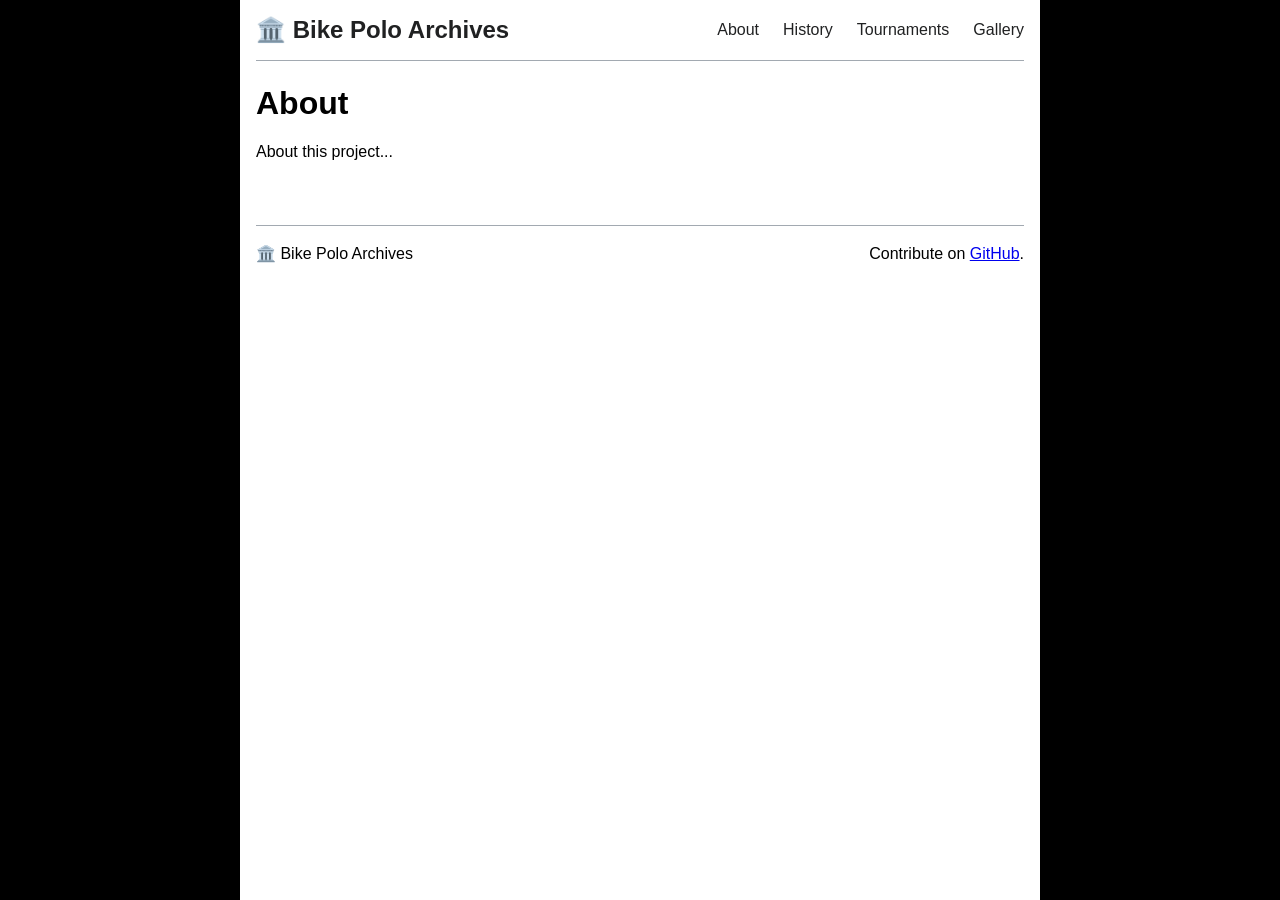
<file: index.html>
<!doctype html>
<html lang='en'>
<head>
  <meta charset='utf-8'>
  <meta name='viewport' content='width=device-width, initial-scale=1.0'>
  <title>About — 🏛️ Bike Polo Archives</title>
  <link rel='stylesheet' href='styles.css'>
</head>
<body>
  <header>
    <a href='index.html'>🏛️ Bike Polo Archives</a>
    <nav>
      <a href='index.html'>About</a>
      <a href='history.html'>History</a>
      <a href='tournaments.html'>Tournaments</a>
      <a href='gallery.html'>Gallery</a>
    </nav>
  </header>
  <main>
    <h1>About</h1>
    <p>About this project...</p>
  </main>
  <footer>
    <span>🏛️ Bike Polo Archives</span>
    <span>Contribute on <a href='https://github.com/genkimarshall/BikePoloArchives'>GitHub</a>.</span>
  </footer>
</body>
</html>
</file>
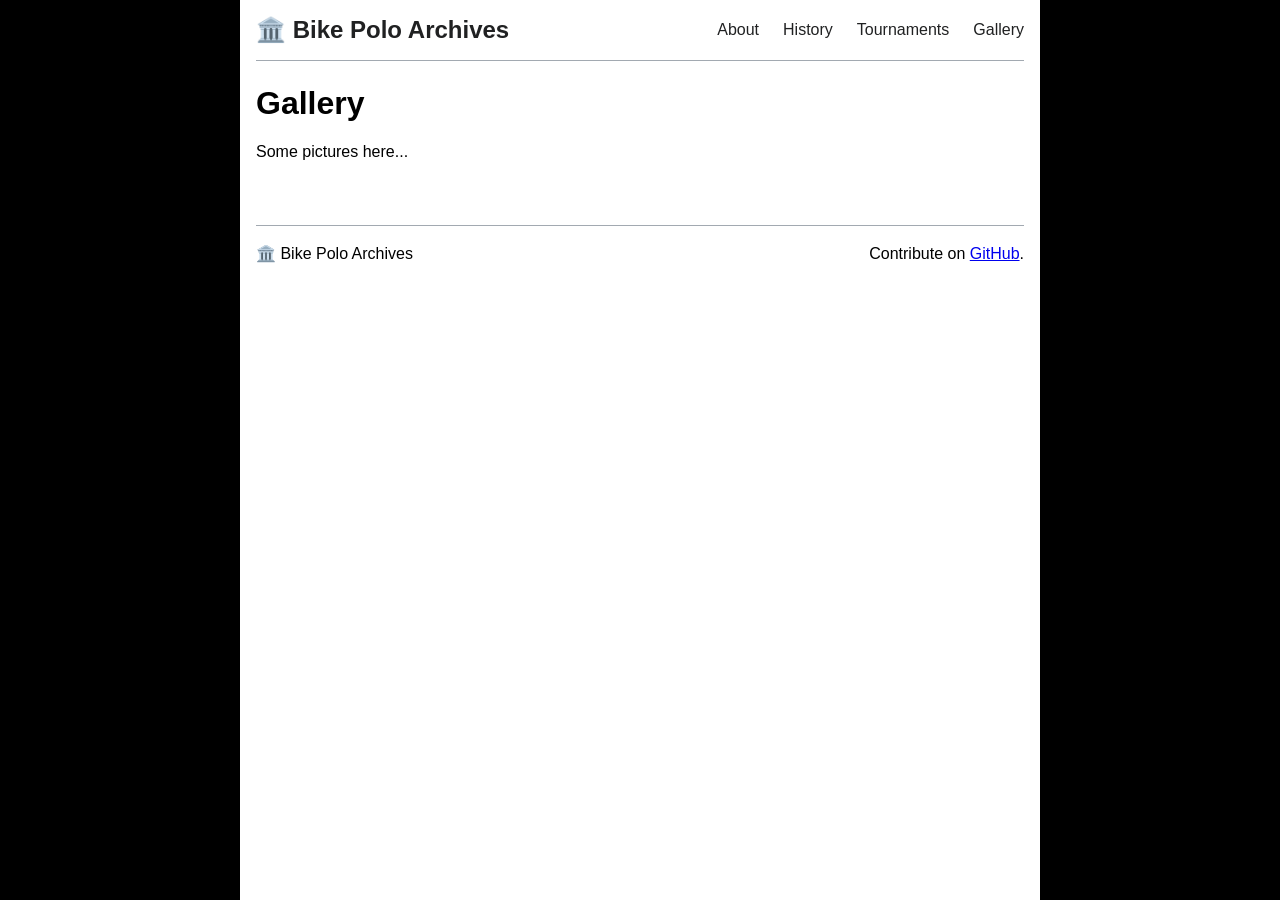
<file: gallery.html>
<!doctype html>
<html lang='en'>
<head>
  <meta charset='utf-8'>
  <meta name='viewport' content='width=device-width, initial-scale=1.0'>
  <title>Gallery — 🏛️ Bike Polo Archives</title>
  <link rel='stylesheet' href='styles.css'>
</head>
<body>
  <header>
    <a href='index.html'>🏛️ Bike Polo Archives</a>
    <nav>
      <a href='index.html'>About</a>
      <a href='history.html'>History</a>
      <a href='tournaments.html'>Tournaments</a>
      <a href='gallery.html'>Gallery</a>
    </nav>
  </header>
  <main>
    <h1>Gallery</h1>
    <p>Some pictures here...</p>
  </main>
  <footer>
    <span>🏛️ Bike Polo Archives</span>
    <span>Contribute on <a href='https://github.com/genkimarshall/BikePoloArchives'>GitHub</a>.</span>
  </footer>
</body>
</html>
</file>
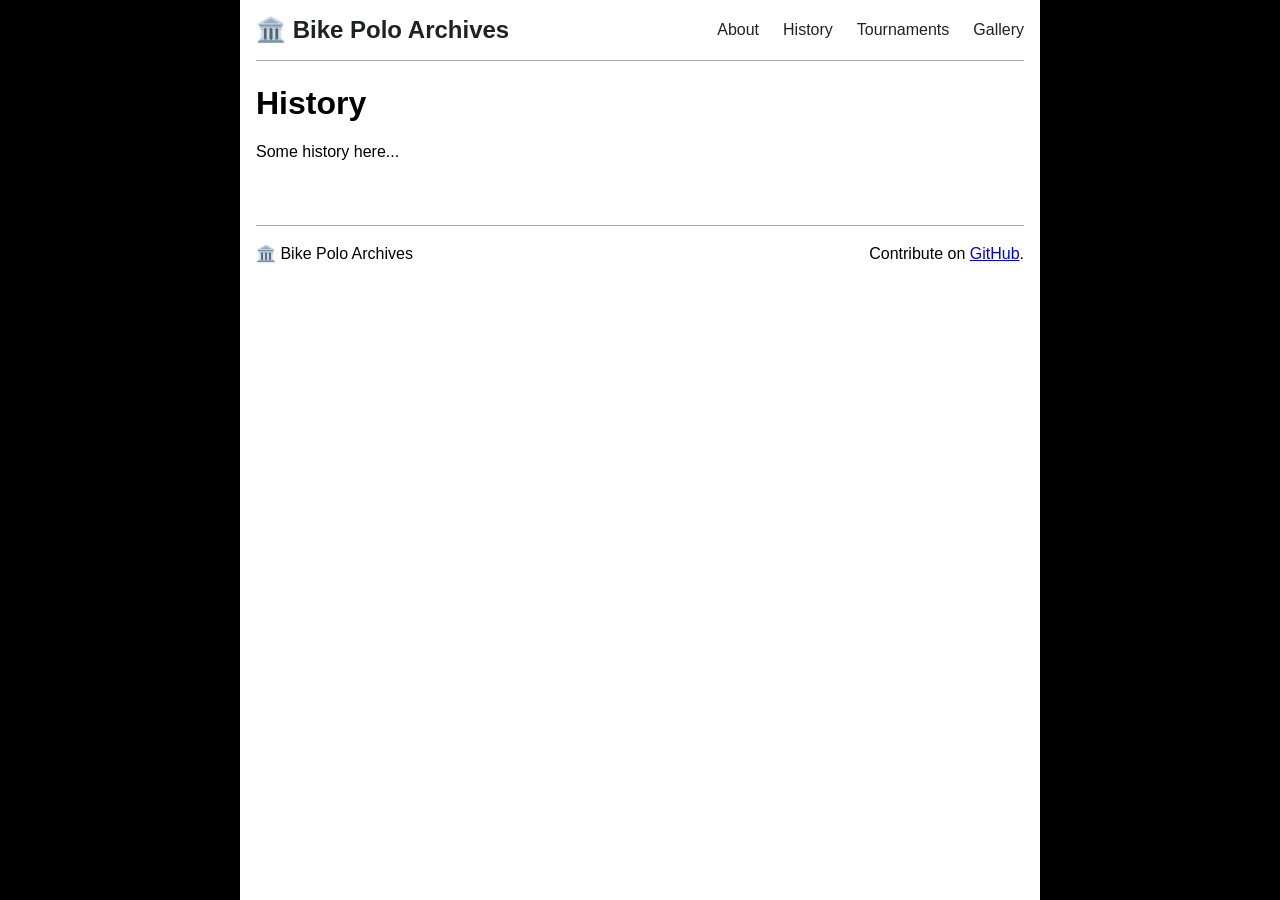
<file: history.html>
<!doctype html>
<html lang='en'>
<head>
  <meta charset='utf-8'>
  <meta name='viewport' content='width=device-width, initial-scale=1.0'>
  <title>History — 🏛️ Bike Polo Archives</title>
  <link rel='stylesheet' href='styles.css'>
</head>
<body>
  <header>
    <a href='index.html'>🏛️ Bike Polo Archives</a>
    <nav>
      <a href='index.html'>About</a>
      <a href='history.html'>History</a>
      <a href='tournaments.html'>Tournaments</a>
      <a href='gallery.html'>Gallery</a>
    </nav>
  </header>
  <main>
    <h1>History</h1>
    <p>Some history here...</p>
  </main>
  <footer>
    <span>🏛️ Bike Polo Archives</span>
    <span>Contribute on <a href='https://github.com/genkimarshall/BikePoloArchives'>GitHub</a>.</span>
  </footer>
</body>
</html>
</file>
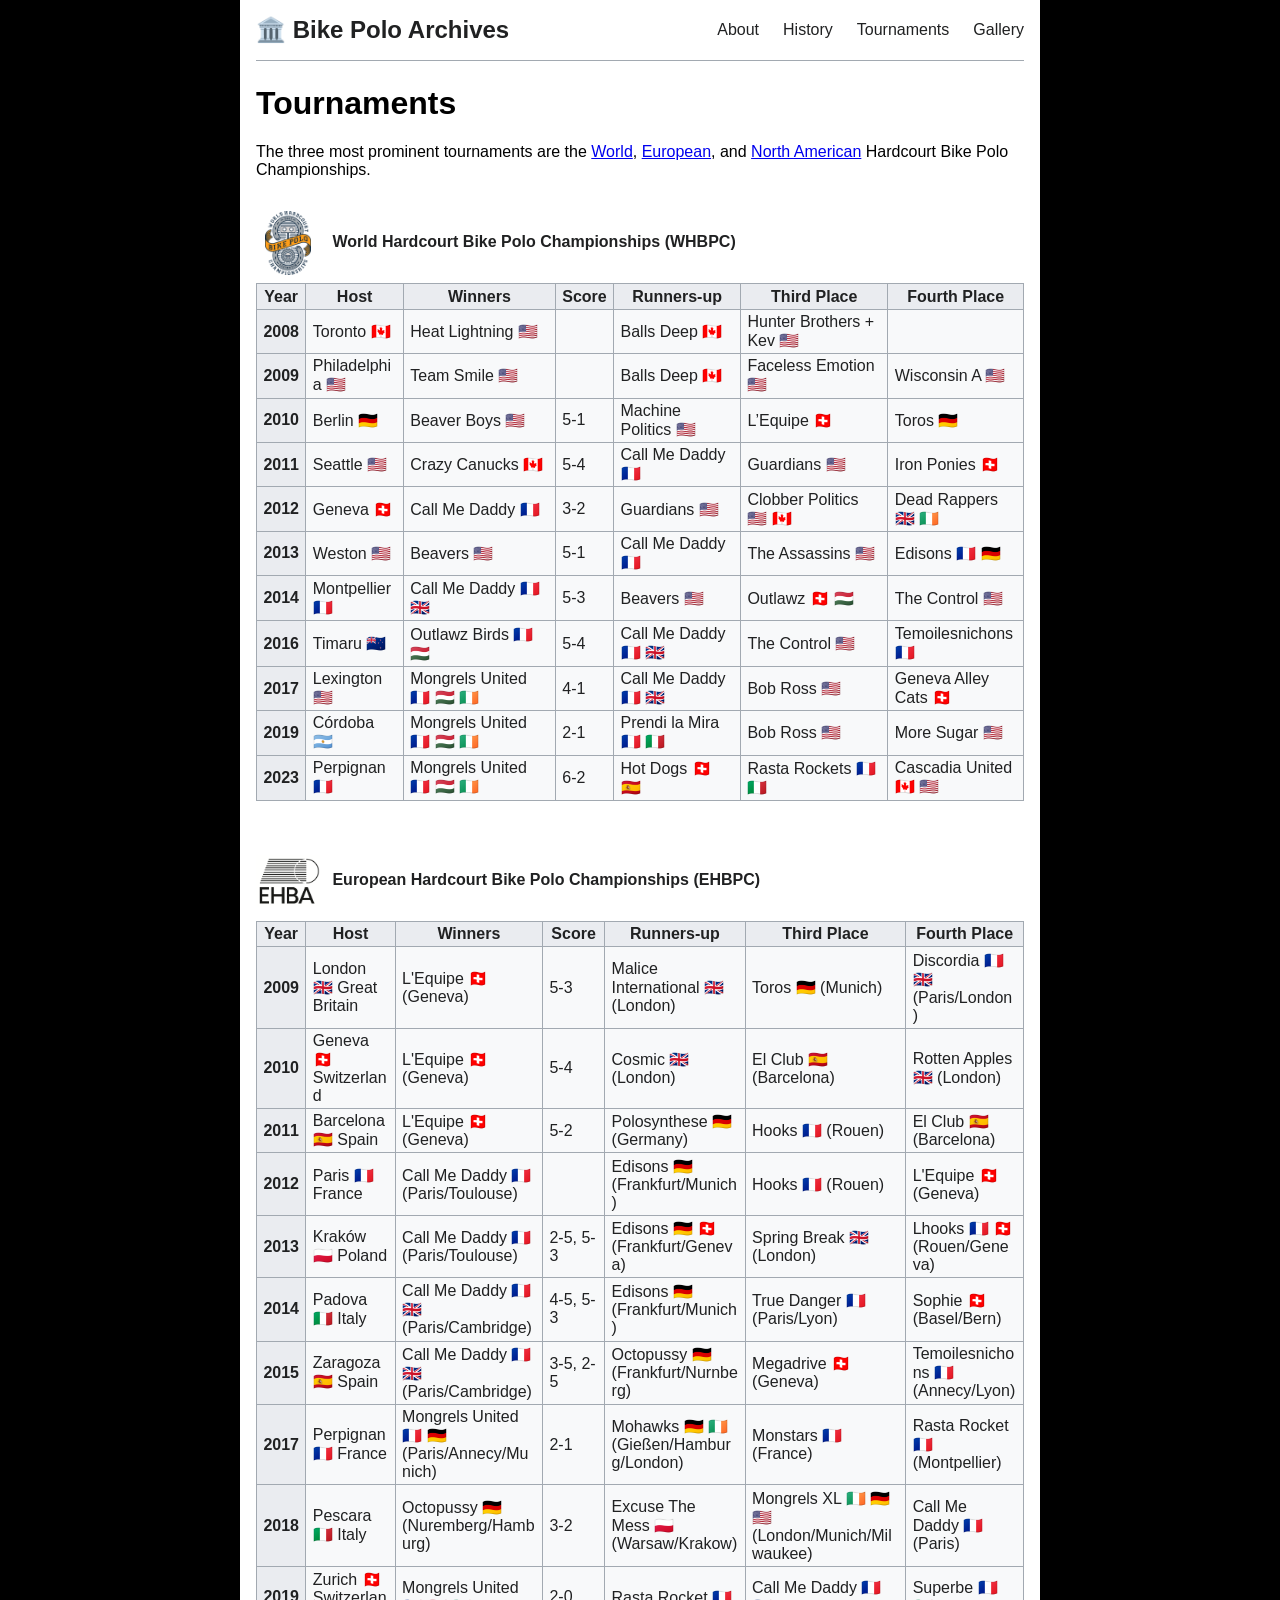
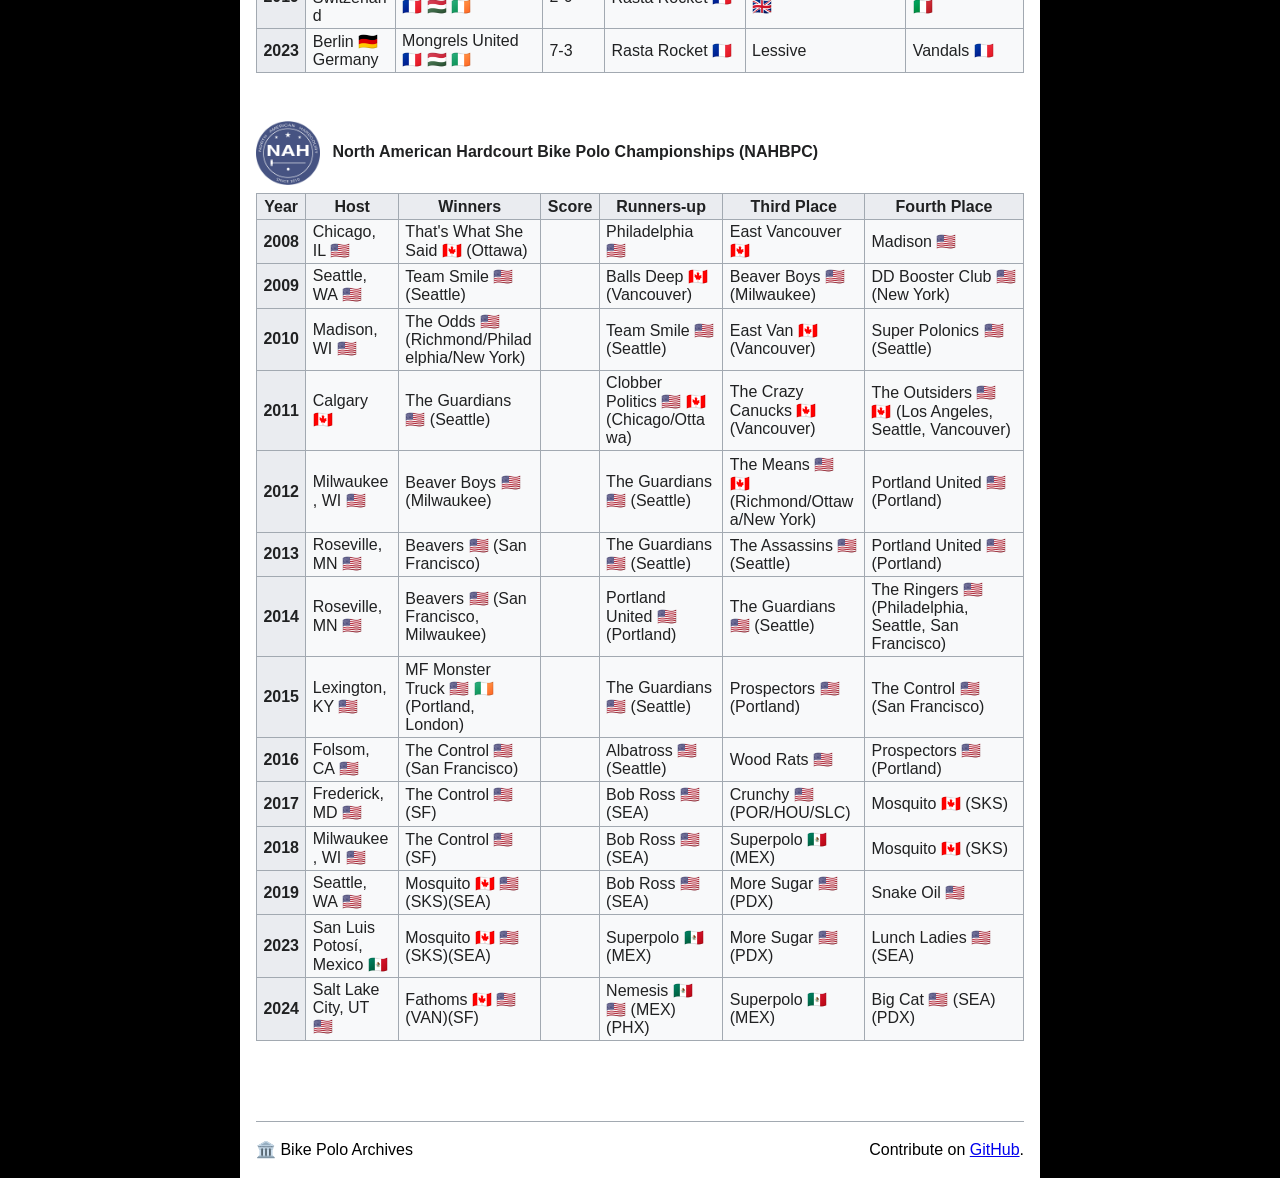
<file: tournaments.html>
<!doctype html>
<html lang='en'>
<head>
  <meta charset='utf-8'>
  <meta name='viewport' content='width=device-width, initial-scale=1.0'>
  <title>Tournaments — 🏛️ Bike Polo Archives</title>
  <link rel='stylesheet' href='styles.css'>
</head>
<body>
  <header>
    <a href='index.html'>🏛️ Bike Polo Archives</a>
    <nav>
      <a href='index.html'>About</a>
      <a href='history.html'>History</a>
      <a href='tournaments.html'>Tournaments</a>
      <a href='gallery.html'>Gallery</a>
    </nav>
  </header>
  <main>
    <h1>Tournaments</h1>
    <p>The three most prominent tournaments are the <a href='#world'>World</a>, <a href='#euros'>European</a>, and <a href='#north-american'>North American</a>  Hardcourt Bike Polo Championships.</p>
    <div>
      <table>
        <caption id='world'><img src='images/whbpc-2017-logo.png'> World Hardcourt Bike Polo Championships (WHBPC)</caption>
        <thead>
          <tr><th>Year</th><th>Host</th><th>Winners</th><th>Score</th><th>Runners-up</th><th>Third Place</th><th>Fourth Place</th></tr>
        </thead>
        <tbody>
          <tr><th>2008</th><td>Toronto 🇨🇦</td><td>Heat Lightning 🇺🇸</td><td></td><td>Balls Deep 🇨🇦</td><td>Hunter Brothers + Kev 🇺🇸</td><td></td></tr>
          <tr><th>2009</th><td>Philadelphia 🇺🇸</td><td>Team Smile 🇺🇸</td><td></td><td>Balls Deep 🇨🇦</td><td>Faceless Emotion 🇺🇸</td><td>Wisconsin A 🇺🇸</td></tr>
          <tr><th>2010</th><td>Berlin 🇩🇪</td><td>Beaver Boys 🇺🇸</td><td>5-1</td><td>Machine Politics 🇺🇸</td><td>L’Equipe 🇨🇭</td><td>Toros 🇩🇪</td></tr>
          <tr><th>2011</th><td>Seattle 🇺🇸</td><td>Crazy Canucks 🇨🇦</td><td>5-4</td><td>Call Me Daddy 🇫🇷</td><td>Guardians 🇺🇸</td><td>Iron Ponies 🇨🇭</td></tr>
          <tr><th>2012</th><td>Geneva 🇨🇭</td><td>Call Me Daddy 🇫🇷</td><td>3-2</td><td>Guardians 🇺🇸</td><td>Clobber Politics 🇺🇸 🇨🇦</td><td>Dead Rappers 🇬🇧 🇮🇪</td></tr>
          <tr><th>2013</th><td>Weston 🇺🇸</td><td>Beavers 🇺🇸</td><td>5-1</td><td>Call Me Daddy 🇫🇷</td><td>The Assassins 🇺🇸</td><td>Edisons 🇫🇷 🇩🇪</td></tr>
          <tr><th>2014</th><td>Montpellier 🇫🇷</td><td>Call Me Daddy 🇫🇷 🇬🇧</td><td>5-3</td><td>Beavers 🇺🇸</td><td>Outlawz 🇨🇭 🇭🇺</td><td>The Control 🇺🇸</td></tr>
          <tr><th>2016</th><td>Timaru 🇳🇿</td><td>Outlawz Birds 🇫🇷 🇭🇺</td><td>5-4</td><td>Call Me Daddy 🇫🇷 🇬🇧</td><td>The Control 🇺🇸</td><td>Temoilesnichons 🇫🇷</td></tr>
          <tr><th>2017</th><td>Lexington 🇺🇸</td><td>Mongrels United 🇫🇷 🇭🇺 🇮🇪</td><td>4-1</td><td>Call Me Daddy 🇫🇷 🇬🇧</td><td>Bob Ross 🇺🇸</td><td>Geneva Alley Cats 🇨🇭</td></tr>
          <tr><th>2019</th><td>Córdoba 🇦🇷</td><td>Mongrels United 🇫🇷 🇭🇺 🇮🇪</td><td>2-1</td><td>Prendi la Mira 🇫🇷 🇮🇹</td><td>Bob Ross 🇺🇸</td><td>More Sugar 🇺🇸</td></tr>
          <tr><th>2023</th><td>Perpignan 🇫🇷</td><td>Mongrels United 🇫🇷 🇭🇺 🇮🇪</td><td>6-2</td><td>Hot Dogs 🇨🇭 🇪🇸</td><td>Rasta Rockets 🇫🇷 🇮🇹</td><td>Cascadia United 🇨🇦 🇺🇸</td></tr>
        </tbody>
      </table>
    </div>

    <div>
      <table>
        <caption id='euros'><img src='images/ehba-logo.png'> European Hardcourt Bike Polo Championships (EHBPC)</caption>
        <thead>
          <tr><th>Year</th><th>Host</th><th>Winners</th><th>Score</th><th>Runners-up</th><th>Third Place</th><th>Fourth Place</th></tr>
        </thead>
        <tbody>
          <tr><th>2009</th><td>London 🇬🇧 Great Britain</td><td>L'Equipe 🇨🇭 (Geneva)</td><td>5-3</td><td>Malice International 🇬🇧 (London)</td><td>Toros 🇩🇪 (Munich)</td><td>Discordia 🇫🇷 🇬🇧 (Paris/London)</td></tr>
          <tr><th>2010</th><td>Geneva 🇨🇭 Switzerland</td><td>L'Equipe 🇨🇭 (Geneva)</td><td>5-4</td><td>Cosmic 🇬🇧 (London)</td><td>El Club 🇪🇸 (Barcelona)</td><td>Rotten Apples 🇬🇧 (London)</td></tr>
          <tr><th>2011</th><td>Barcelona 🇪🇸 Spain</td><td>L'Equipe 🇨🇭 (Geneva)</td><td>5-2</td><td>Polosynthese 🇩🇪 (Germany)</td><td>Hooks 🇫🇷 (Rouen)</td><td>El Club 🇪🇸 (Barcelona)</td></tr>
          <tr><th>2012</th><td>Paris 🇫🇷 France</td><td>Call Me Daddy 🇫🇷 (Paris/Toulouse)</td><td></td><td>Edisons 🇩🇪 (Frankfurt/Munich)</td><td>Hooks 🇫🇷 (Rouen)</td><td>L'Equipe 🇨🇭 (Geneva)</td></tr>
          <tr><th>2013</th><td>Kraków 🇵🇱 Poland</td><td>Call Me Daddy 🇫🇷 (Paris/Toulouse)</td><td>2-5, 5-3</td><td>Edisons 🇩🇪 🇨🇭 (Frankfurt/Geneva)</td><td>Spring Break 🇬🇧 (London)</td><td>Lhooks 🇫🇷 🇨🇭 (Rouen/Geneva)</td></tr>
          <tr><th>2014</th><td>Padova 🇮🇹 Italy</td><td>Call Me Daddy 🇫🇷 🇬🇧 (Paris/Cambridge)</td><td>4-5, 5-3</td><td>Edisons 🇩🇪 (Frankfurt/Munich)</td><td>True Danger 🇫🇷 (Paris/Lyon)</td><td>Sophie 🇨🇭 (Basel/Bern)</td></tr>
          <tr><th>2015</th><td>Zaragoza 🇪🇸 Spain</td><td>Call Me Daddy 🇫🇷 🇬🇧 (Paris/Cambridge)</td><td>3-5, 2-5</td><td>Octopussy 🇩🇪 (Frankfurt/Nurnberg)</td><td>Megadrive 🇨🇭 (Geneva)</td><td>Temoilesnichons 🇫🇷 (Annecy/Lyon)</td></tr>
          <tr><th>2017</th><td>Perpignan 🇫🇷 France</td><td>Mongrels United 🇫🇷 🇩🇪 (Paris/Annecy/Munich)</td><td>2-1</td><td>Mohawks 🇩🇪 🇮🇪 (Gießen/Hamburg/London)</td><td>Monstars 🇫🇷 (France)</td><td>Rasta Rocket 🇫🇷 (Montpellier)</td></tr>
          <tr><th>2018</th><td>Pescara 🇮🇹 Italy</td><td>Octopussy 🇩🇪 (Nuremberg/Hamburg)</td><td>3-2</td><td>Excuse The Mess 🇵🇱 (Warsaw/Krakow)</td><td>Mongrels XL 🇮🇪 🇩🇪 🇺🇸 (London/Munich/Milwaukee)</td><td>Call Me Daddy 🇫🇷 (Paris)</td></tr>
          <tr><th>2019</th><td>Zurich 🇨🇭 Switzerland</td><td>Mongrels United 🇫🇷 🇭🇺 🇮🇪</td><td>2-0</td><td>Rasta Rocket 🇫🇷</td><td>Call Me Daddy 🇫🇷 🇬🇧</td><td>Superbe 🇫🇷 🇮🇹</td></tr>
          <tr><th>2023</th><td>Berlin 🇩🇪 Germany</td><td>Mongrels United 🇫🇷 🇭🇺 🇮🇪</td><td>7-3</td><td>Rasta Rocket 🇫🇷</td><td>Lessive</td><td>Vandals 🇫🇷</td></tr>
        </tbody>
      </table>
    </div>

    <div>
      <table>
        <caption id='north-american'><img src='images/nah-logo.png'> North American Hardcourt Bike Polo Championships (NAHBPC)</caption>
        <thead>
          <tr><th>Year</th><th>Host</th><th>Winners</th><th>Score</th><th>Runners-up</th><th>Third Place</th><th>Fourth Place</th></tr>
        </thead>
        <tbody>
          <tr><th>2008</th><td>Chicago, IL 🇺🇸</td><td>That's What She Said 🇨🇦 (Ottawa)</td><td></td><td>Philadelphia 🇺🇸</td><td>East Vancouver 🇨🇦</td><td>Madison 🇺🇸</td></tr>
          <tr><th>2009</th><td>Seattle, WA 🇺🇸</td><td>Team Smile 🇺🇸 (Seattle)</td><td></td><td>Balls Deep 🇨🇦 (Vancouver)</td><td>Beaver Boys 🇺🇸 (Milwaukee)</td><td>DD Booster Club 🇺🇸 (New York)</td></tr>
          <tr><th>2010</th><td>Madison, WI 🇺🇸</td><td>The Odds 🇺🇸 (Richmond/Philadelphia/New York)</td><td></td><td>Team Smile 🇺🇸 (Seattle)</td><td>East Van 🇨🇦 (Vancouver)</td><td>Super Polonics 🇺🇸 (Seattle)</td></tr>
          <tr><th>2011</th><td>Calgary 🇨🇦</td><td>The Guardians 🇺🇸 (Seattle)</td><td></td><td>Clobber Politics 🇺🇸 🇨🇦 (Chicago/Ottawa)</td><td>The Crazy Canucks 🇨🇦 (Vancouver)</td><td>The Outsiders 🇺🇸 🇨🇦 (Los Angeles, Seattle, Vancouver)</td></tr>
          <tr><th>2012</th><td>Milwaukee, WI 🇺🇸</td><td>Beaver Boys 🇺🇸 (Milwaukee)</td><td></td><td>The Guardians 🇺🇸 (Seattle)</td><td>The Means 🇺🇸 🇨🇦 (Richmond/Ottawa/New York)</td><td>Portland United 🇺🇸 (Portland)</td></tr>
          <tr><th>2013</th><td>Roseville, MN 🇺🇸</td><td>Beavers 🇺🇸 (San Francisco)</td><td></td><td>The Guardians 🇺🇸 (Seattle)</td><td>The Assassins 🇺🇸 (Seattle)</td><td>Portland United 🇺🇸 (Portland)</td></tr>
          <tr><th>2014</th><td>Roseville, MN 🇺🇸</td><td>Beavers 🇺🇸 (San Francisco, Milwaukee)</td><td></td><td>Portland United 🇺🇸 (Portland)</td><td>The Guardians 🇺🇸 (Seattle)</td><td>The Ringers 🇺🇸 (Philadelphia, Seattle, San Francisco)</td></tr>
          <tr><th>2015</th><td>Lexington, KY 🇺🇸</td><td>MF Monster Truck 🇺🇸 🇮🇪 (Portland, London)</td><td></td><td>The Guardians 🇺🇸 (Seattle)</td><td>Prospectors 🇺🇸 (Portland)</td><td>The Control 🇺🇸 (San Francisco)</td></tr>
          <tr><th>2016</th><td>Folsom, CA 🇺🇸</td><td>The Control 🇺🇸 (San Francisco)</td><td></td><td>Albatross 🇺🇸 (Seattle)</td><td>Wood Rats 🇺🇸</td><td>Prospectors 🇺🇸 (Portland)</td></tr>
          <tr><th>2017</th><td>Frederick, MD 🇺🇸</td><td>The Control 🇺🇸 (SF)</td><td></td><td>Bob Ross 🇺🇸 (SEA)</td><td>Crunchy 🇺🇸 (POR/HOU/SLC)</td><td>Mosquito 🇨🇦 (SKS)</td></tr>
          <tr><th>2018</th><td>Milwaukee, WI 🇺🇸</td><td>The Control 🇺🇸 (SF)</td><td></td><td>Bob Ross 🇺🇸 (SEA)</td><td>Superpolo 🇲🇽 (MEX)</td><td>Mosquito 🇨🇦 (SKS)</td></tr>
          <tr><th>2019</th><td>Seattle, WA 🇺🇸</td><td>Mosquito 🇨🇦 🇺🇸 (SKS)(SEA)</td><td></td><td>Bob Ross 🇺🇸 (SEA)</td><td>More Sugar 🇺🇸 (PDX)</td><td>Snake Oil 🇺🇸</td></tr>
          <tr><th>2023</th><td>San Luis Potosí, Mexico 🇲🇽</td><td>Mosquito 🇨🇦 🇺🇸 (SKS)(SEA)</td><td></td><td>Superpolo 🇲🇽 (MEX)</td><td>More Sugar 🇺🇸 (PDX)</td><td>Lunch Ladies 🇺🇸 (SEA)</td></tr>
          <tr><th>2024</th><td>Salt Lake City, UT 🇺🇸</td><td>Fathoms 🇨🇦 🇺🇸 (VAN)(SF)</td><td></td><td>Nemesis 🇲🇽 🇺🇸 (MEX)(PHX)</td><td>Superpolo 🇲🇽 (MEX)</td><td>Big Cat 🇺🇸 (SEA)(PDX)</td></tr>
        </tbody>
      </table>
    </div>
  </main>
  <footer>
    <span>🏛️ Bike Polo Archives</span>
    <span>Contribute on <a href='https://github.com/genkimarshall/BikePoloArchives'>GitHub</a>.</span>
  </footer>
</body>
</html>
</file>
<file: styles.css>
html {
  background: black;
}

body {
  font-family: sans-serif;
  max-width: 800px;
  min-height: 100vh;
  background: white;
  margin: 0 auto;
  padding: 0 1rem;
  box-sizing: border-box;
}

header,
footer {
  display: flex;
  align-items: baseline;
  justify-content: space-between;
  flex-wrap: wrap;
  gap: 0.5rem 1rem;
  padding: 1rem 0;
}

header {
  align-items: center;
  border-bottom: 1px solid #a2a9b1;
  margin-bottom: 1.5em;
}

header > a {
  font-size: 1.5rem;
  font-weight: bold;
}

nav {
  display: flex;
  flex-wrap: wrap;
  gap: 1.5em;
}

header > a,
nav a {
  color: #202122;
  text-decoration: none;
}

header > a:hover,
header > a:focus-visible,
nav a:hover,
nav a:focus-visible {
  text-decoration: underline;
}

main {
  padding-bottom: 3rem;
}

footer {
  align-items: center;
  line-height: 1.5;
  border-top: 1px solid #a2a9b1;
}

main > div {
  overflow-x: auto;
}

table {
  width: 100%;
  border-collapse: collapse;
  margin: 1em 0 2em;
  background: #f8f9fa;
  color: #202122;
}

caption {
  text-align: left;
  padding-bottom: 0.5em;
  font-weight: bold;
  white-space: nowrap;
}

caption img {
  width: 64px;
  height: 64px;
  object-fit: contain;
  margin-right: 0.5em;
  vertical-align: middle;
}

th,
td {
  border: 1px solid #a2a9b1;
  padding: 0.2em 0.4em;
  overflow-wrap: anywhere;
}

th {
  background: #eaecf0;
}

/* Keep years intact while allowing longer columns to share the remaining space. */
th:first-child,
td:first-child {
  min-width: 4ch;
  white-space: nowrap;
}

th:nth-child(4),
td:nth-child(4) {
  min-width: 3ch;
  overflow-wrap: normal;
}

@media (max-width: 600px) {
  table {
    min-width: 700px;
  }
}
</file>
